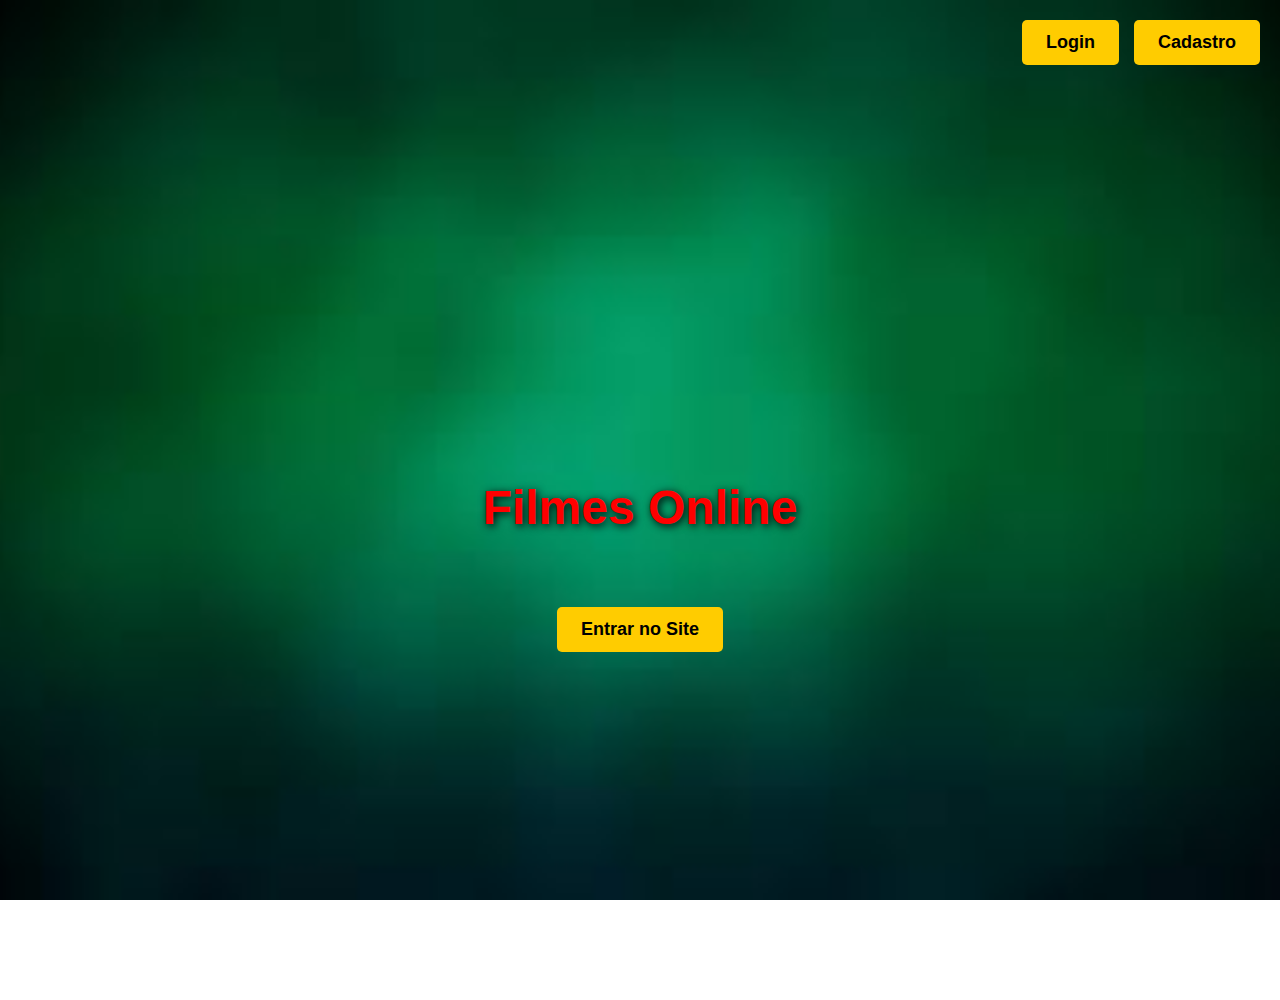
<file: index.html>
<!DOCTYPE html>
<html lang="pt-br">
<head>
  <meta charset="UTF-8">
  <title>Filmes Online</title>
  <link rel="stylesheet" href="style.css">
</head>
<body class="tela-inicial" style="background-image: url('imagem_fundo.webp');">
  <div class="topo-botoes">
    <a href="login.html" class="botao-entrar transicao">Login</a>
    <a href="cadastro.html" class="botao-entrar transicao">Cadastro</a>
  </div>
  <h1>Filmes Online</h1>
  <div class="botoes-iniciais">
    <a href="principal.html" class="botao-entrar transicao">Entrar no Site</a>
  </div>
</body>
</html>
</file>
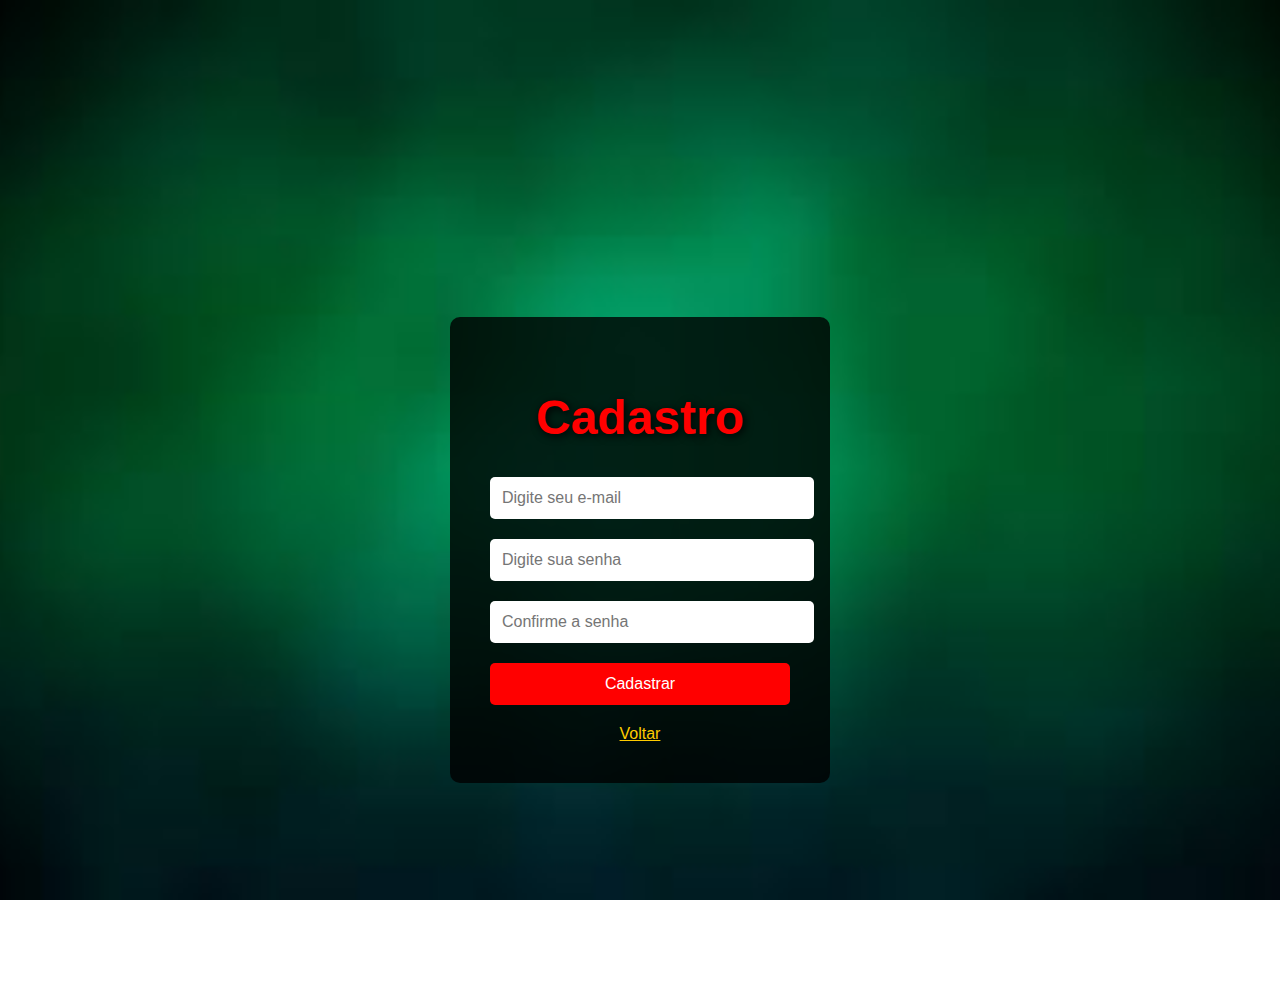
<file: cadastro.html>
<!DOCTYPE html>
<html lang="pt-br">
<head>
  <meta charset="UTF-8">
  <title>Cadastro</title>
  <link rel="stylesheet" href="style.css">
</head>
<body class="tela-inicial">
  <div class="form-container">
    <h1>Cadastro</h1>
    <form id="formCadastro" onsubmit="cadastrarUsuario(event)">
      <input type="email" id="emailCadastro" placeholder="Digite seu e-mail" required>
      <input type="password" id="senhaCadastro" placeholder="Digite sua senha" required>
      <input type="password" id="confirmarSenha" placeholder="Confirme a senha" required>
      <button type="submit">Cadastrar</button>
    </form>

    <a href="index.html" class="voltar">Voltar</a>
  </div>    
  <script src="cadastro.js"></script>
</body>
</html>
</file>
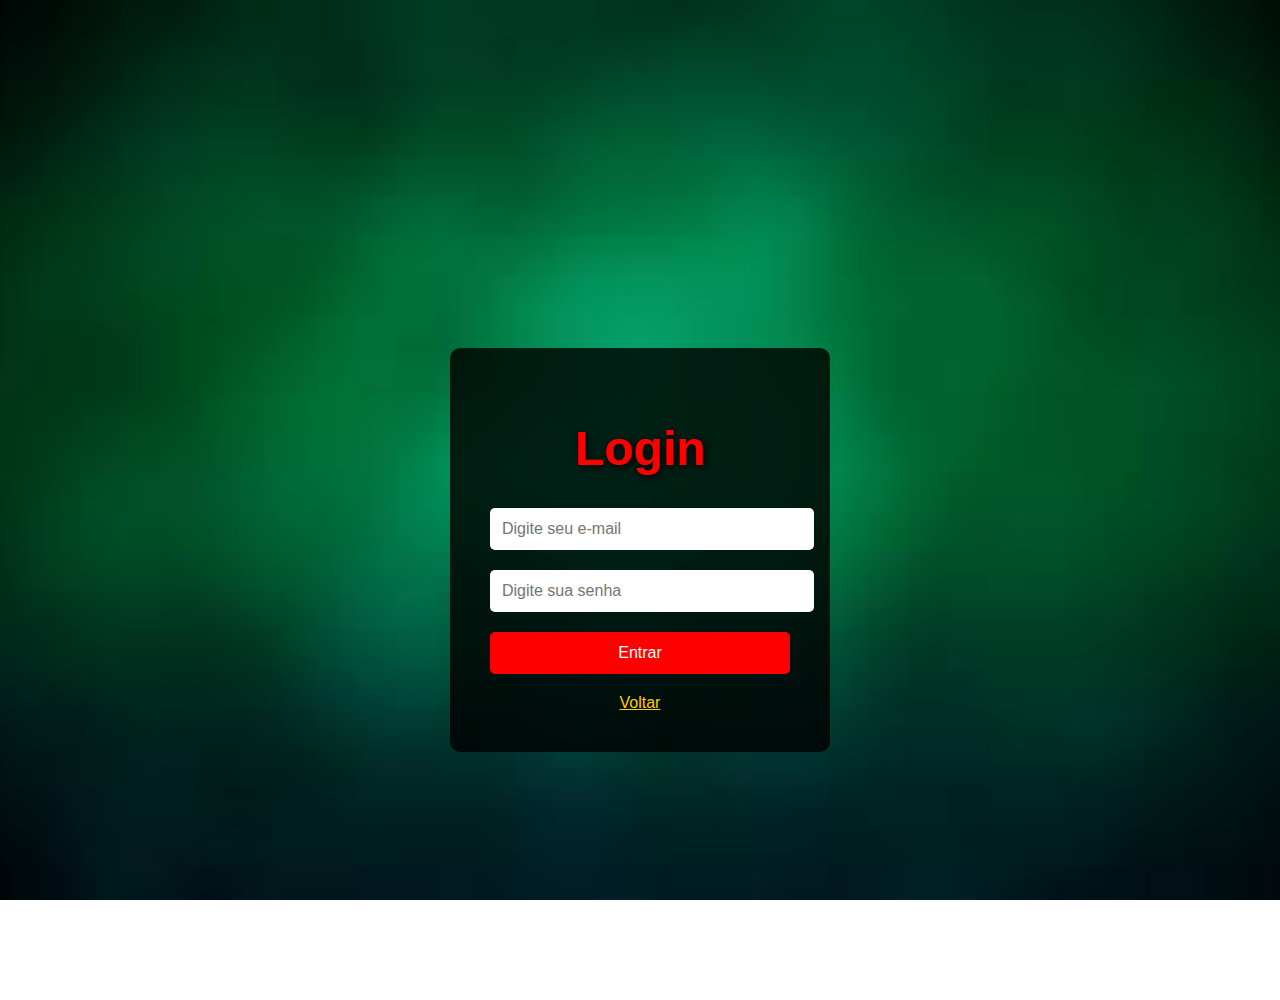
<file: login.html>
<!DOCTYPE html>
<html lang="pt-br">
<head>
  <meta charset="UTF-8">
  <title>Login</title>
  <link rel="stylesheet" href="style.css">
</head>
<body class="tela-inicial">
  <div class="form-container">
    <h1>Login</h1>
    <form id="formLogin" onsubmit="fazerLogin(event)">
      <input type="email" id="emailLogin" placeholder="Digite seu e-mail" required>
      <input type="password" id="senhaLogin" placeholder="Digite sua senha" required>
      <button type="submit">Entrar</button>
    </form>


    <a href="index.html" class="voltar">Voltar</a>
  </div>
  <script src="login.js"></script>
</body>
</html>
</file>
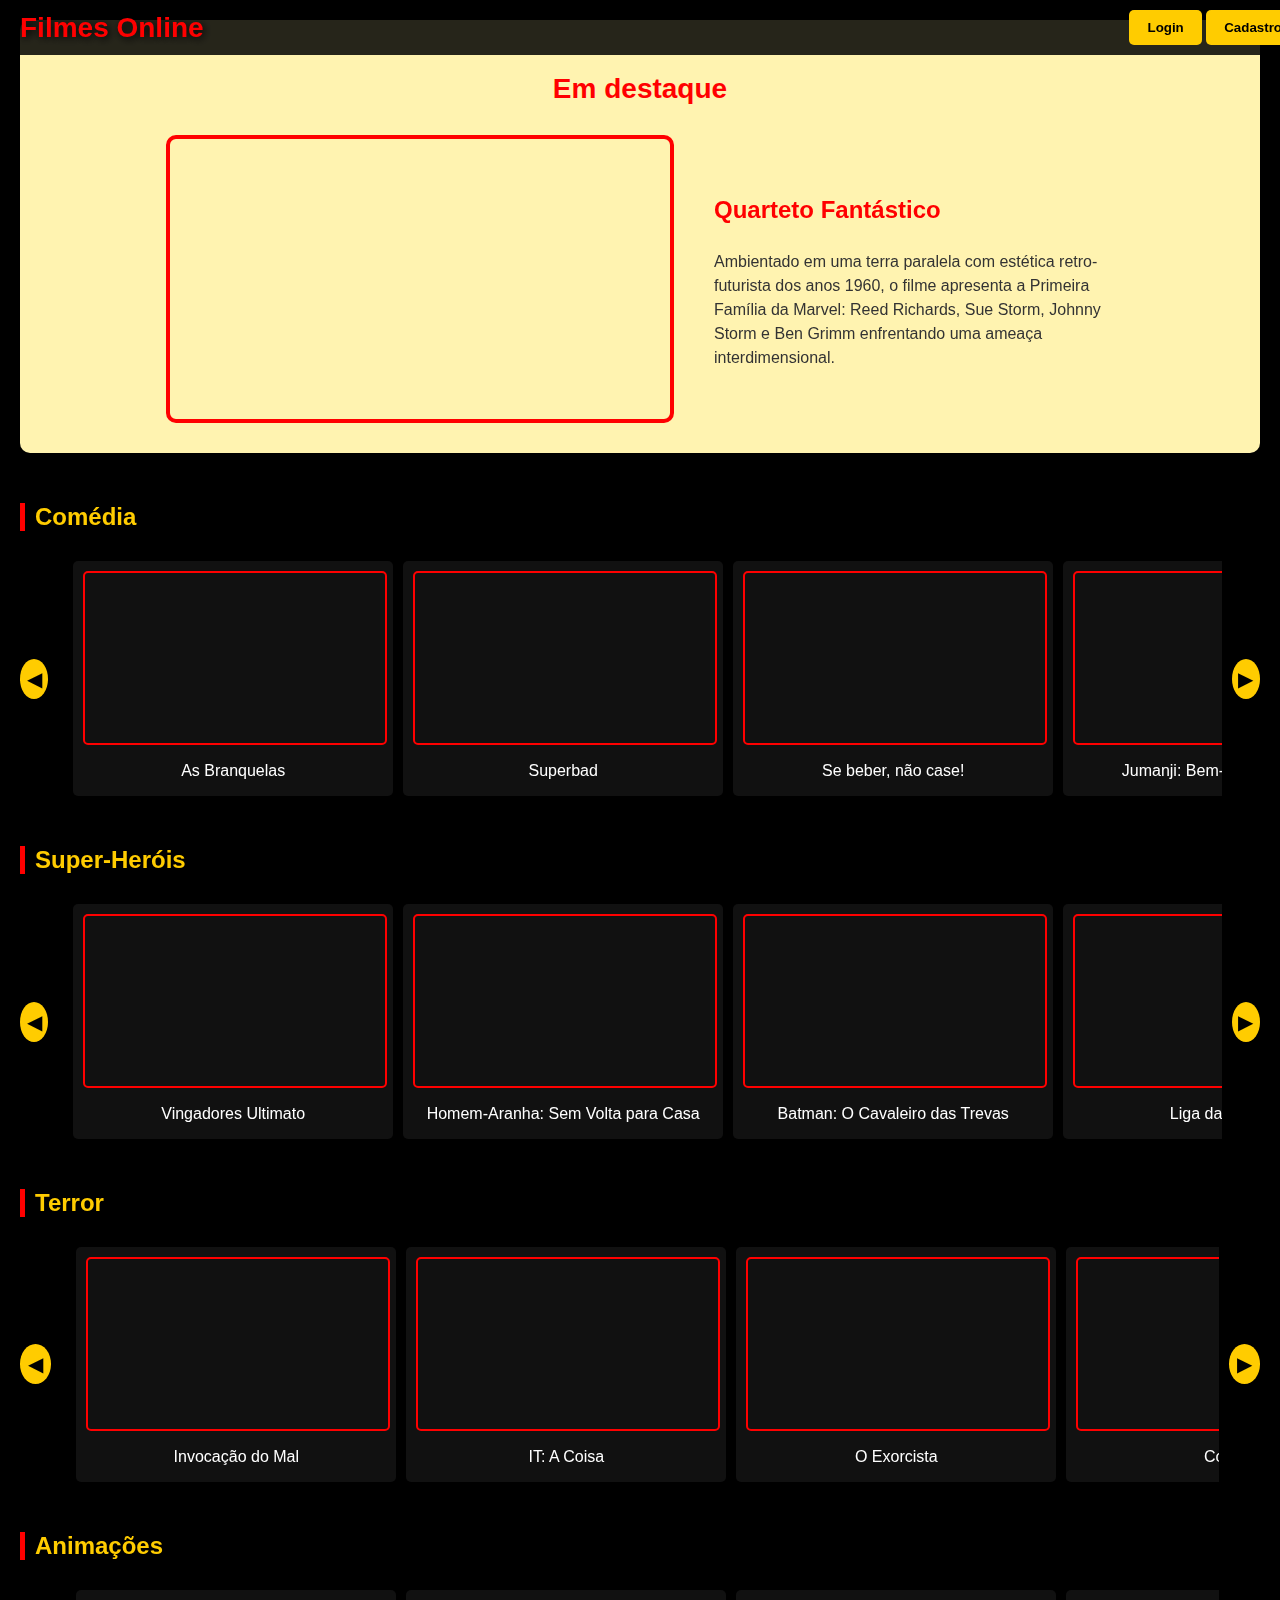
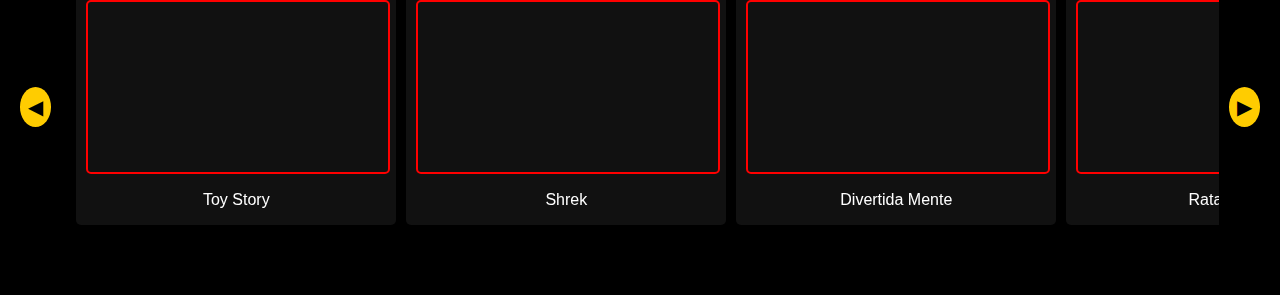
<file: principal.html>
<!DOCTYPE html>
<html lang="pt-br">
<head>
    <meta charset="UTF-8">
    <title>Filmes Online</title>
    <link rel="stylesheet" href="style.css">
</head>
<body class="fade-in">
  
  <header id="user-header">
    <h1 style="margin: 0; color: #ff0000; text-shadow: 2px 2px 8px #000;">Filmes Online</h1>
    <div id="user-info"></div>
    <div id="user-actions" class="hidden">
      <button onclick="location.href='login.html'" class="header-btn">Login</button>
      <button onclick="location.href='cadastro.html'" class="header-btn">Cadastro</button>
    </div>
  </header>

  <!-- Menu lateral -->
  <div id="sidebar" class="sidebar hidden">
    <p>Olá, <span id="sidebar-user-name"></span>!</p>
    <!-- Futuras opções -->
  </div>

    <main>
      <section class="destaque">
        <h2>Em destaque</h2>
          <div class="filme-destaque">
            <iframe 
              src="https://www.youtube.com/embed/CcSIvhDlYWw?si=2FdUNkukWmmlTYEy" 
              title="Trailer Quarteto Fantástico" 
              frameborder="0" 
              allowfullscreen>
            </iframe>
            <div class="info-filme">
              <h3>Quarteto Fantástico</h3>
              <p>Ambientado em uma terra paralela com estética retro-futurista dos anos 1960, o filme apresenta a Primeira Família da Marvel: Reed Richards, Sue Storm, Johnny Storm e Ben Grimm enfrentando uma ameaça interdimensional.</p>
            </div>
          </div>
      </section>
      <section class="categoria">
    <h2>Comédia</h2>
    <div class="navegacao-filmes">
        <button class="navegar esquerda">&#9664;</button>
        <div class="linha-filmes">
            <div class="filme"><iframe src="https://www.youtube.com/embed/seoJIPLLWp0" title="As Branquelas" frameborder="0" allowfullscreen></iframe><p>As Branquelas</p></div>
            <div class="filme"><iframe src="https://www.youtube.com/embed/4eaZ_48ZYog" title="Superbad" frameborder="0" allowfullscreen></iframe><p>Superbad</p></div>
            <div class="filme"><iframe src="https://www.youtube.com/embed/jOQMBfWMMsU" title="Se beber, não case!" frameborder="0" allowfullscreen></iframe><p>Se beber, não case!</p></div>
            <div class="filme"><iframe src="https://www.youtube.com/embed/tnpV3q8Q3gg" title="Jumanji" frameborder="0" allowfullscreen></iframe><p>Jumanji: Bem-vindo à Selva!</p></div>
            <div class="filme"><iframe src="https://www.youtube.com/embed/3mdlvY18OVo" title="Meu passado me condena" frameborder="0" allowfullscreen></iframe><p>Meu passado me condena</p></div>
            <div class="filme"><iframe src="https://www.youtube.com/embed/dEbe0rS4Z2A" title="Deadpool e Wolverine" frameborder="0" allowfullscreen></iframe><p>Deadpool e Wolverine</p></div>
        </div>
        <button class="navegar direita">&#9654;</button>
    </div>
      </section>
      <section class="categoria">
    <h2>Super-Heróis</h2>
    <div class="navegacao-filmes">
        <button class="navegar esquerda">&#9664;</button>
        <div class="linha-filmes">
            <div class="filme"><iframe src="https://www.youtube.com/embed/spJoZReeIeQ" title="Vingadores Ultimato" frameborder="0" allowfullscreen></iframe><p>Vingadores Ultimato</p></div>
            <div class="filme"><iframe src="https://www.youtube.com/embed/bHzGeci_8wc" title="Homem-Aranha" frameborder="0" allowfullscreen></iframe><p>Homem-Aranha: Sem Volta para Casa</p></div>
            <div class="filme"><iframe src="https://www.youtube.com/embed/q8ncjHylG6c" title="Batman" frameborder="0" allowfullscreen></iframe><p>Batman: O Cavaleiro das Trevas</p></div>
            <div class="filme"><iframe src="https://www.youtube.com/embed/BZUm2lpPoKM" title="Liga da Justiça" frameborder="0" allowfullscreen></iframe><p>Liga da Justiça</p></div>
            <div class="filme"><iframe src="https://www.youtube.com/embed/LJ4nm-D-zGc" title="The Flash" frameborder="0" allowfullscreen></iframe><p>The Flash</p></div>
            <div class="filme"><iframe src="https://www.youtube.com/embed/6HsfXtgcAE4" title="Superman" frameborder="0" allowfullscreen></iframe><p>Superman</p></div>
        </div>
        <button class="navegar direita">&#9654;</button>
    </div>
      </section>
      <section class="categoria">
    <h2>Terror</h2>
    <div class="navegacao-filmes">
        <button class="navegar esquerda">&#9664;</button>
        <div class="linha-filmes">
            <div class="filme"><iframe src="https://www.youtube.com/embed/5ZV6OoyBqyw" title="Invocação do Mal" frameborder="0" allowfullscreen></iframe><p>Invocação do Mal</p></div>
            <div class="filme"><iframe src="https://www.youtube.com/embed/GXh4zVtFzh8" title="IT: A Coisa" frameborder="0" allowfullscreen></iframe><p>IT: A Coisa</p></div>
            <div class="filme"><iframe src="https://www.youtube.com/embed/vqeK7ZJfBzM" title="O Exorcista" frameborder="0" allowfullscreen></iframe><p>O Exorcista</p></div>
            <div class="filme"><iframe src="https://www.youtube.com/embed/9GgxinPwAGc" title="Corra!" frameborder="0" allowfullscreen></iframe><p>Corra!</p></div>
            <div class="filme"><iframe src="https://www.youtube.com/embed/Fv_50t9IhoU" title="A Morte Te Dá Parabéns" frameborder="0" allowfullscreen></iframe><p>A Morte Te Dá Parabéns</p></div>
        </div>
        <button class="navegar direita">&#9654;</button>
    </div>
      </section>
      <section class="categoria">
    <h2>Animações</h2>
    <div class="navegacao-filmes">
        <button class="navegar esquerda">&#9664;</button>
        <div class="linha-filmes">
            <div class="filme"><iframe src="https://www.youtube.com/embed/vZTGv5p4JYM" title="Toy Story" frameborder="0" allowfullscreen></iframe><p>Toy Story</p></div>
            <div class="filme"><iframe src="https://www.youtube.com/embed/b07EuhIG4NM" title="Shrek" frameborder="0" allowfullscreen></iframe><p>Shrek</p></div>
            <div class="filme"><iframe src="https://www.youtube.com/embed/mzPL65l3CkM" title="Divertida Mente" frameborder="0" allowfullscreen></iframe><p>Divertida Mente</p></div>
            <div class="filme"><iframe src="https://www.youtube.com/embed/lnWkpbS1F2Q" title="Ratatouille" frameborder="0" allowfullscreen></iframe><p>Ratatouille</p></div>
            <div class="filme"><iframe src="https://www.youtube.com/embed/eOBnEumPoJ4" title="Encanto" frameborder="0" allowfullscreen></iframe><p>Encanto</p></div>
        </div>
        <button class="navegar direita">&#9654;</button>
    </div>
      </section>

    </main>

    <script src="navegacao.js"></script>
    <script src="script.js"></script>
</body>
</html>
</file>
<file: style.css>
#user-header {
  position: fixed;
  top: 0;
  left: 0;
  width: 100%;
  padding: 10px 20px;
  background-color: rgba(0, 0, 0, 0.85);
  display: flex;
  align-items: center;
  justify-content: space-between;
  gap: 10px;
  z-index: 1000;
}

#user-header h1 {
  font-size: 28px;
  margin: 0;
}

#user-info {
  color: #ffcc00;
  font-weight: bold;
  cursor: pointer;
}

.header-btn {
  background-color: #ffcc00;
  color: black;
  border: none;
  padding: 10px 18px;
  border-radius: 5px;
  cursor: pointer;
  font-weight: bold;
}

.header-btn:hover {
  background-color: #e6b800;
}

/* Menu lateral */
.sidebar {
  position: fixed;
  top: 60px;
  right: 0;
  width: 200px;
  background-color: #333;
  color: white;
  padding: 20px;
  border-radius: 8px 0 0 8px;
  box-shadow: -4px 0 10px rgba(0, 0, 0, 0.5);
  z-index: 999;
}

.hidden {
  display: none;
}

#user-info {
  color: #ffcc00;
  font-weight: bold;
  cursor: pointer;
}

.fade-in {
    animation: fadeIn 0.6s ease-in;
}

.fade-out {
    animation: fadeOut 0.6s ease-in;
}

@keyframes fadeIn {
    from { opacity: 0; }
    to   { opacity: 1; }
}

@keyframes fadeOut {
    from { opacity: 1; }
    to   { opacity: 0; }
}

body {
    margin: 0;
    font-family: Arial, sans-serif;
    background-color: #000;
    color: #fff;
}

.tela-inicial {
    background: url('imagem_fundo.webp') no-repeat center center fixed;
    background-size: cover;
    height: 100vh;
    display: flex;
    justify-content: center;
    align-items: center;
    flex-direction: column;
    color: #ffcc00;
    text-align: center;
}

.conteudo-inicial h1 {
    font-size: 60px;
    margin-bottom: 30px;
    text-shadow: 2px 2px 8px #000;
}

.conteudo-inicial {
    display: flex;
    flex-direction: column;
    align-items: center;
    justify-content: center;
    height: 100%;
    text-align: center;
}

.botao-entrar {
    background-color: #ff0000;
    color: #fff;
    padding: 15px 30px;
    font-size: 18px;
    border-radius: 30px;
    text-decoration: none;
    transition: background 0.3s;
    margin-top: 20px;
    display: inline-block;
    margin: 0 auto;
}


.botao-entrar:hover {
    background-color: #cc0000;
}

header {
    background-color: #000;
    padding: 20px;
    text-align: center;
    color: #ffcc00;
}

.barra-divisao {
    height: 2px;
    background-color: white;
    margin-top: 10px;
}

main {
    padding: 20px;
}

.destaque {
    margin-bottom: 50px;
    background-color: #fff3b0;
    padding: 30px;
    border-radius: 10px;
    color: #000;
    display: flex;
    flex-direction: column;
    align-items: center;
}

.destaque h2 {
    color: #ff0000;
    margin-bottom: 30px;
    text-align: center;
    font-size: 28px;
}

.filme-destaque {
    display: flex;
    flex-direction: row;
    align-items: center;
    justify-content: center;
    gap: 40px;
    width: 100%;
    max-width: 1000px;
    flex-wrap: wrap;
}

.filme-destaque iframe {
    height: 280px;
    width: 500px;
    border: 4px solid #ff0000;
    border-radius: 10px;
}

.info-filme {
    max-width: 400px;
    text-align: left;
    display: flex;
    flex-direction: column;
    justify-content: center;
}

.info-filme h3 {
    color: #ff0000;
    font-size: 24px;
    margin-bottom: 10px;
}

.info-filme p {
    color: #333;
    line-height: 1.5;
}

.categoria {
    margin-bottom: 40px;
}

.categoria h2 {
    border-left: 5px solid #ff0000;
    padding-left: 10px;
    color: #ffcc00;
}

.navegacao-filmes {
    display: flex;
    align-items: center;
    justify-content: center;
    gap: 10px;
}

.navegar {
    background-color: #ffcc00;
    color: #000;
    border: none;
    border-radius: 50%;
    width: 40px;
    height: 40px;
    font-size: 20px;
    cursor: pointer;
    transition: background 0.3s;
}

.navegar:hover {
    background-color: #ffaa00;
}

.linha-filmes {
    display: flex;
    scroll-behavior: smooth;
    padding: 10px;
    overflow-x: hidden;
}

.filme {
    background-color: #111;
    padding: 10px;
    border-radius: 5px;
    width: 300px;
    height: 215px;
    text-align: center;
    flex: 0 0 auto;
    margin: 0 5px;
}

.filme iframe {
    width: 100%;
    height: 170px;
    border-radius: 5px;
    border: 2px solid #ff0000;
}

.filme p {
    margin-top: 13px;
    color: #fff;
}

.linha-filmes::-webkit-scrollbar {
    display: none;
}

.linha-filmes {
    scrollbar-width: none;
}

body.tela-inicial {
  background-size: cover;
  background-position: center;
  color: white;
  font-family: Arial, sans-serif;
  text-align: center;
  padding-top: 100px;
  height: 100vh;
  margin: 0;
}

h1 {
  font-size: 48px;
  color: #ff0000;
  text-shadow: 2px 2px 8px #000;
  font-family: Arial, sans-serif;
}

.topo-botoes {
  position: absolute;
  top: 20px;
  right: 20px;
  display: flex;
  gap: 15px;
}

.botoes-iniciais {
  display: flex;
  justify-content: center;
  margin-top: 40px;
}

.botao-entrar {
  padding: 12px 24px;
  background-color: #ffcc00;
  color: black;
  text-decoration: none;
  border-radius: 5px;
  font-weight: bold;
  font-size: 18px;
  transition: background-color 0.3s;
}

.botao-entrar:hover {
  background-color: #e6b800;
}

.form-container {
  background-color: rgba(0, 0, 0, 0.8);
  padding: 40px;
  border-radius: 10px;
  text-align: center;
  color: #ffcc00;
  width: 300px;
  margin: 100px auto;
  display: flex;
  flex-direction: column;
  align-items: center;
}

.form-container form {
  width: 100%;
  display: flex;
  flex-direction: column;
  gap: 20px; /* 👈 Isso aqui espaça os campos */
}

.form-container input {
  padding: 12px;
  font-size: 16px;
  border-radius: 5px;
  border: none;
  width: 100%;
}

.form-container button {
  padding: 12px;
  background-color: #ff0000;
  color: white;
  font-size: 16px;
  border-radius: 5px;
  border: none;
  cursor: pointer;
}

.form-container button:hover {
  background-color: #cc0000;
}

.voltar {
  margin-top: 20px;
  display: inline-block;
  color: #ffcc00;
  text-decoration: underline;
}
</file>
